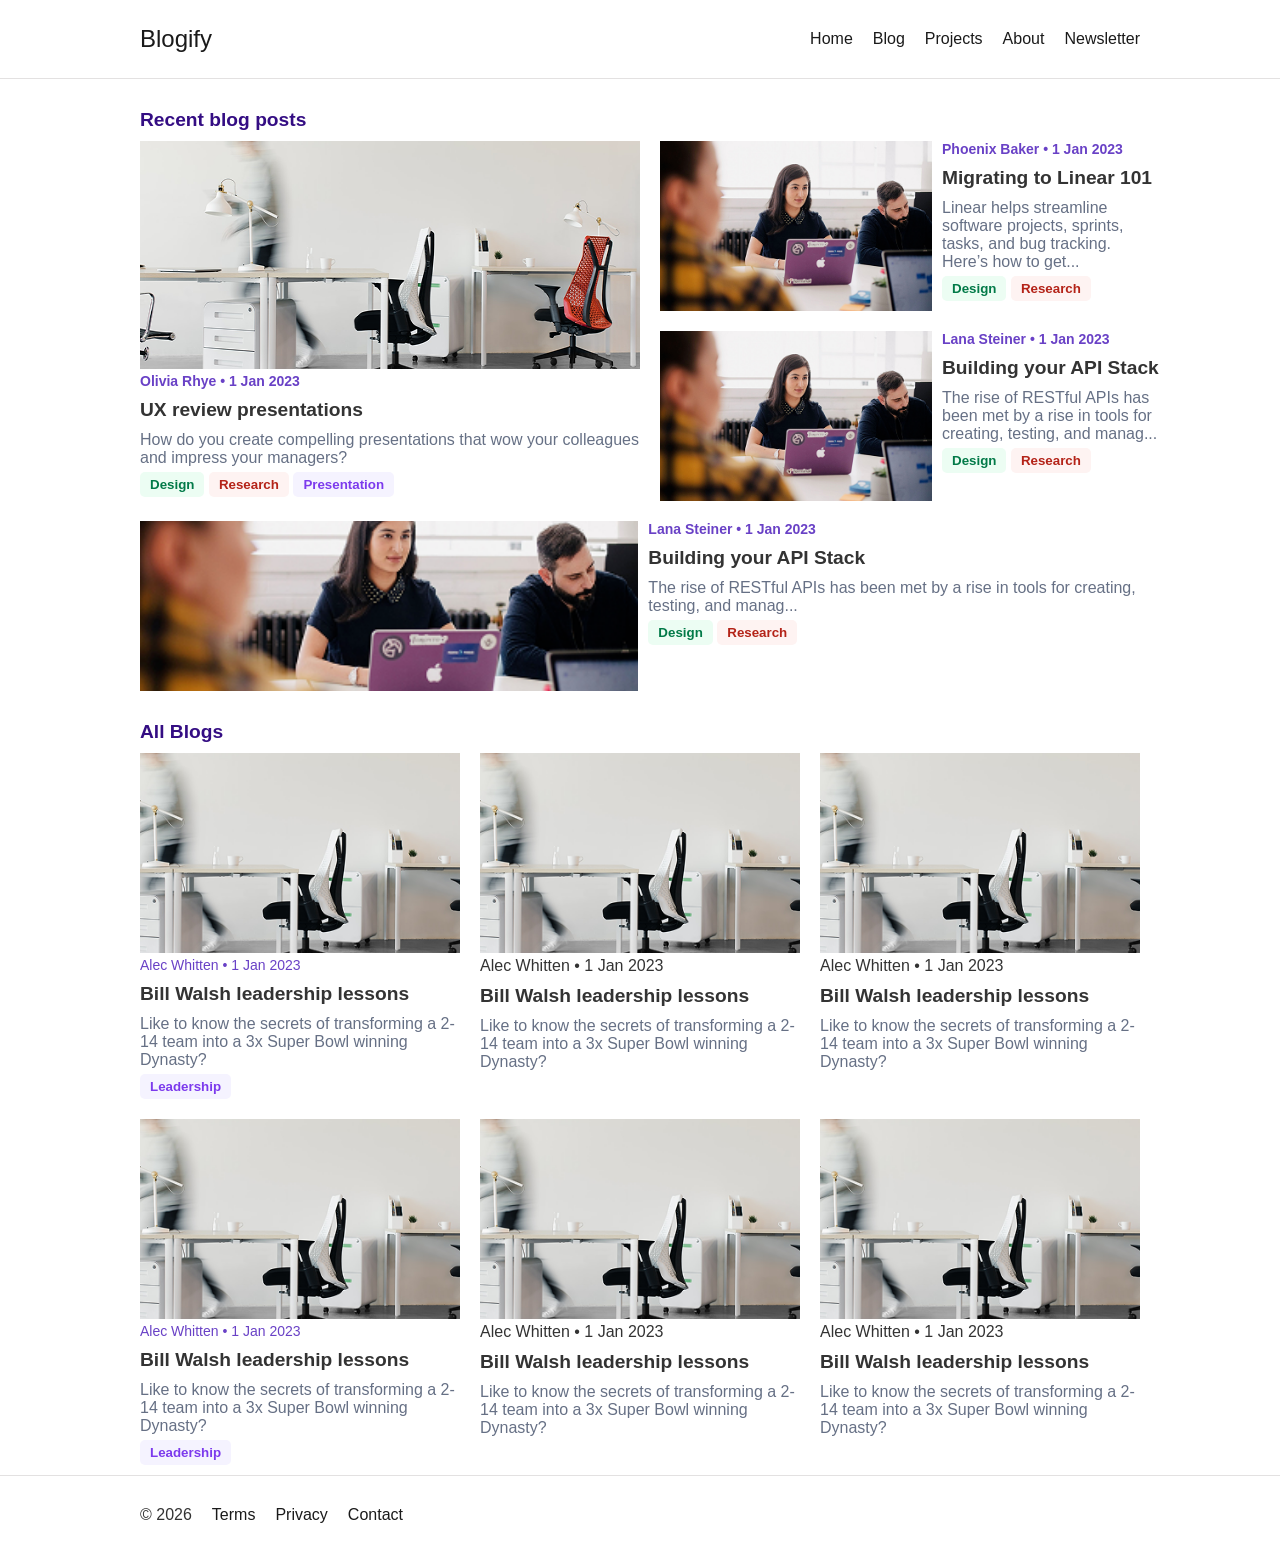
<file: index.html>
<!doctype html>
<html lang="en">
	<head>
		<meta charset="UTF-8" />
		<meta name="viewport" content="width=device-width, initial-scale=1.0" />
		<title>Blogify</title>
		<link rel="stylesheet" href="index.css" />
	</head>
	<body>
		<!-- Header Section Start-->
		<section class="border-b">
			<header class="container header">
				<a href="/" class="site-title">Blogify</a>
				<nav>
					<ul class="menu">
						<li><a href="#">Home</a></li>
						<li><a href="#">Blog</a></li>
						<li><a href="#">Projects</a></li>
						<li><a href="./about.html">About</a></li>
						<li><a href="#">Newsletter</a></li>
					</ul>
				</nav>
			</header>
		</section>
		<!---------------------------------------------
   		 Header Section End
    	----------------------------------------------->
		<!---------------------------------------------
    Recent Blog Posts Section Start
    ----------------------------------------------->
		<section class="container recent-blogs-section">
			<h1 class="section-title">Recent blog posts</h1>

			<div class="recent-blogs">
				<div class="blog-left">
					<img src="./images/blog-1.png" alt="" />
					<h2 class="blog-author">Olivia Rhye • 1 Jan 2023</h2>
					<a href="./ux-review-presentations.html"
						><h1 class="blog-title">UX review presentations</h1></a
					>
					<p class="blog-description">
						How do you create compelling presentations that wow your
						colleagues and impress your managers?
					</p>
					<button class="button-green">Design</button>
					<button class="button-red">Research</button>
					<button class="button-violet">Presentation</button>
				</div>
				<div class="blog-right">
					<div class="blog-grid">
						<img src="./images/blog-2.png" alt="" />
						<div>
							<h2 class="blog-author">
								Phoenix Baker • 1 Jan 2023
							</h2>
							<h1 class="blog-title">Migrating to Linear 101</h1>
							<p class="blog-description">
								Linear helps streamline software projects,
								sprints, tasks, and bug tracking. Here’s how to
								get...
							</p>
							<button class="button-green">Design</button>
							<button class="button-red">Research</button>
						</div>
					</div>
					<div class="blog-grid">
						<img src="./images/blog-2.png" alt="" />
						<div>
							<h2 class="blog-author">
								Lana Steiner • 1 Jan 2023
							</h2>
							<h1 class="blog-title">Building your API Stack</h1>
							<p class="blog-description">
								The rise of RESTful APIs has been met by a rise
								in tools for creating, testing, and manag...
							</p>
							<button class="button-green">Design</button>
							<button class="button-red">Research</button>
						</div>
					</div>
				</div>
			</div>
			<div class="last-blog">
				<div class="blog-grid-2">
					<img src="./images/blog-2.png" alt="" />
					<div>
						<h2 class="blog-author">Lana Steiner • 1 Jan 2023</h2>
						<h1 class="blog-title">Building your API Stack</h1>
						<p class="blog-description">
							The rise of RESTful APIs has been met by a rise in
							tools for creating, testing, and manag...
						</p>
						<button class="button-green">Design</button>
						<button class="button-red">Research</button>
					</div>
				</div>
			</div>
		</section>

		<!---------------------------------------------
   		 All Blogs Section Start
    	----------------------------------------------->
		<section class="container">
			<h1 class="section-title">All Blogs</h1>
			<div class="blogs-list">
				<article class="all-blogs">
					<div class="blog-card">
						<img src="./images/blog-1.png" alt="" />
						<p class="blog-author">Alec Whitten • 1 Jan 2023</p>
						<h2 class="blog-title">
							Bill Walsh leadership lessons
						</h2>
						<p class="blog-description">
							Like to know the secrets of transforming a 2-14 team
							into a 3x Super Bowl winning Dynasty?
						</p>
						<button class="button-violet">Leadership</button>
					</div>
					<div class="blog-card">
						<img src="./images/blog-1.png" alt="" />
						<p class="blog-meta">Alec Whitten • 1 Jan 2023</p>
						<h2 class="blog-title">
							Bill Walsh leadership lessons
						</h2>
						<p class="blog-description">
							Like to know the secrets of transforming a 2-14 team
							into a 3x Super Bowl winning Dynasty?
						</p>
					</div>
					<div class="blog-card">
						<img src="./images/blog-1.png" alt="" />
						<p class="blog-meta">Alec Whitten • 1 Jan 2023</p>
						<h2 class="blog-title">
							Bill Walsh leadership lessons
						</h2>
						<p class="blog-description">
							Like to know the secrets of transforming a 2-14 team
							into a 3x Super Bowl winning Dynasty?
						</p>
					</div>
				</article>
				<article class="all-blogs margin-top">
					<div class="blog-card">
						<img src="./images/blog-1.png" alt="" />
						<p class="blog-author">Alec Whitten • 1 Jan 2023</p>
						<h2 class="blog-title">
							Bill Walsh leadership lessons
						</h2>
						<p class="blog-description">
							Like to know the secrets of transforming a 2-14 team
							into a 3x Super Bowl winning Dynasty?
						</p>
						<button class="button-violet">Leadership</button>
					</div>
					<div class="blog-card">
						<img src="./images/blog-1.png" alt="" />
						<p class="blog-meta">Alec Whitten • 1 Jan 2023</p>
						<h2 class="blog-title">
							Bill Walsh leadership lessons
						</h2>
						<p class="blog-description">
							Like to know the secrets of transforming a 2-14 team
							into a 3x Super Bowl winning Dynasty?
						</p>
					</div>
					<div class="blog-card">
						<img src="./images/blog-1.png" alt="" />
						<p class="blog-meta">Alec Whitten • 1 Jan 2023</p>
						<h2 class="blog-title">
							Bill Walsh leadership lessons
						</h2>
						<p class="blog-description">
							Like to know the secrets of transforming a 2-14 team
							into a 3x Super Bowl winning Dynasty?
						</p>
					</div>
				</article>
			</div>
		</section>

		<!---------------------------------------------
   		 Footer Section Start
		----------------------------------------------->
		<section class="border-top">
			<footer class="container footer">
				<p class="footer-text">&copy; 2026</p>
				<ul class="footer-menu">
					<li><a href="#">Terms</a></li>
					<li><a href="#">Privacy</a></li>
					<li><a href="#">Contact</a></li>
				</ul>
			</footer>
		</section>
		<!---------------------------------------------
   		 Footer Section End
		----------------------------------------------->
	</body>
</html>
</file>
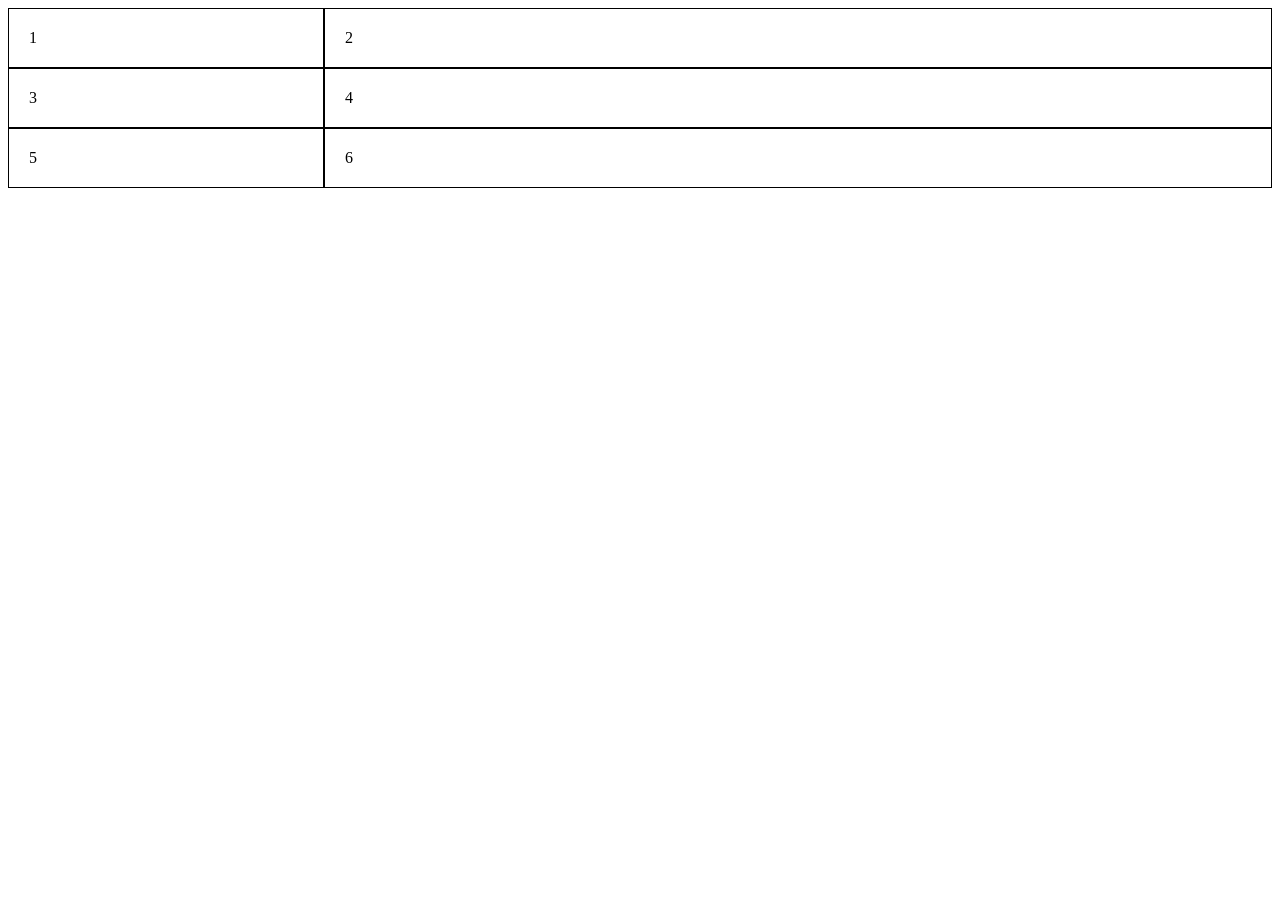
<file: grid.html>
<!doctype html>
<html lang="en">
	<head>
		<meta charset="UTF-8" />
		<meta name="viewport" content="width=device-width, initial-scale=1.0" />
		<title>Grid Layout</title>
		<style>
			.container {
				display: grid;
				grid-template-columns: 1fr 3fr;
			}
			.item {
				border: 1px solid #000;
				padding: 20px;
			}
		</style>
	</head>
	<body>
		<section class="container">
			<div class="item item-1">1</div>
			<div class="item item-2">2</div>
			<div class="item item-3">3</div>
			<div class="item item-4">4</div>
			<div class="item item-5">5</div>
			<div class="item item-6">6</div>
		</section>
	</body>
</html>
</file>
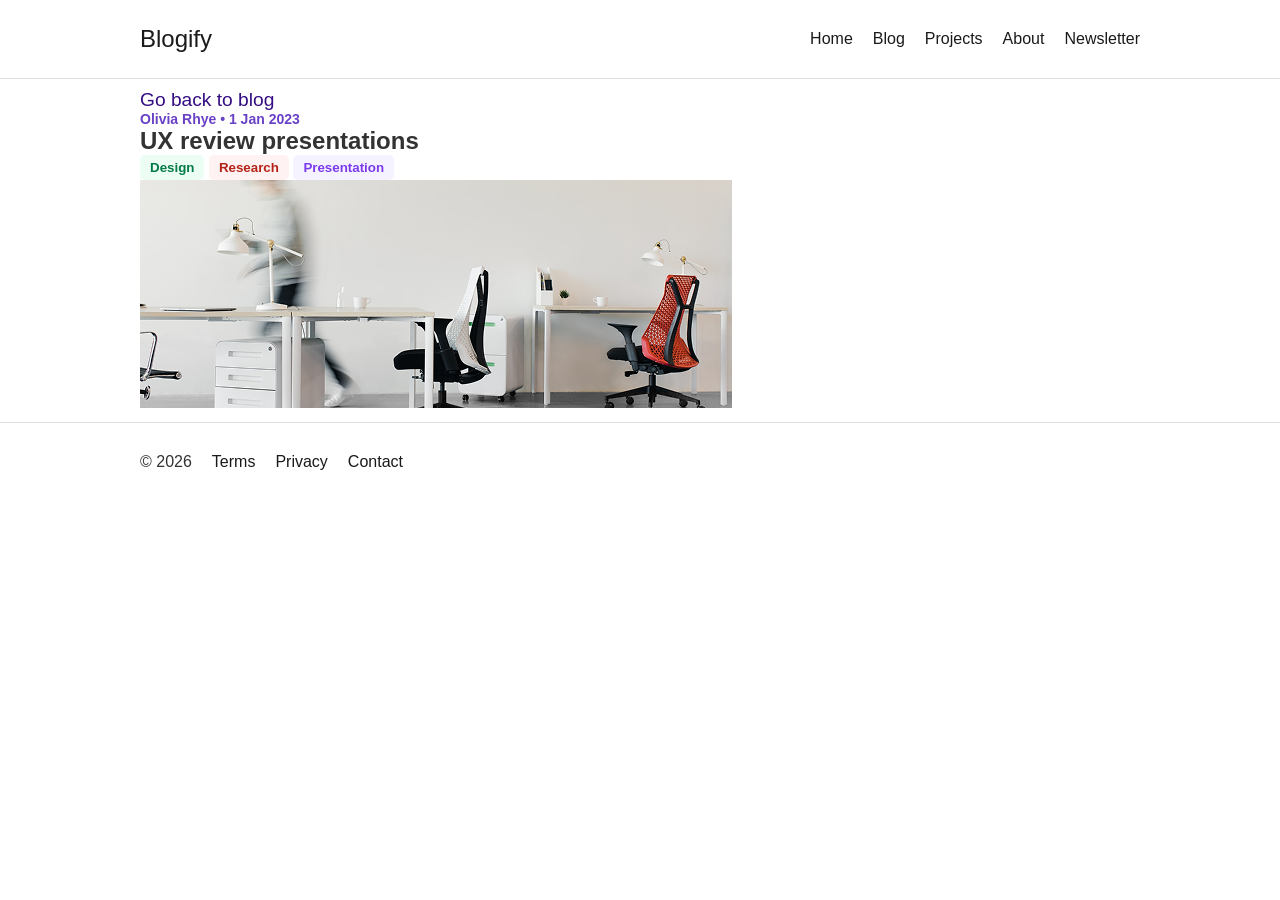
<file: ux-review-presentations.html>
<!doctype html>
<html lang="en">
	<head>
		<meta charset="UTF-8" />
		<meta name="viewport" content="width=device-width, initial-scale=1.0" />
		<title>UX Review Presentations</title>
		<link rel="stylesheet" href="index.css" />
	</head>
	<body>
		<!---------------------------------------------
   		 Header Section Start
		----------------------------------------------->
		<section class="border-b">
			<header class="container header">
				<a href="/" class="site-title">Blogify</a>
				<nav>
					<ul class="menu">
						<li><a href="#">Home</a></li>
						<li><a href="#">Blog</a></li>
						<li><a href="#">Projects</a></li>
						<li><a href="./about.html">About</a></li>
						<li><a href="#">Newsletter</a></li>
					</ul>
				</nav>
			</header>
		</section>
		<!---------------------------------------------
   		 Header Section End
		----------------------------------------------->

		<!---------------------------------------------
   		 Blog Post Section Start	
		----------------------------------------------->
		<section class="container">
			<span class="section-title">Go back to blog</span>
			<h2 class="blog-author">Olivia Rhye • 1 Jan 2023</h2>
			<h1>UX review presentations</h1>
			<button class="button-green">Design</button>
			<button class="button-red">Research</button>
			<button class="button-violet">Presentation</button>
			<div>
				<img src="./images/blog-1.png" alt="" />
			</div>
		</section>

		<!---------------------------------------------

   		 Footer Section Start
		----------------------------------------------->
		<section class="border-top">
			<footer class="container footer">
				<p class="footer-text">&copy; 2026</p>
				<ul class="footer-menu">
					<li><a href="#">Terms</a></li>
					<li><a href="#">Privacy</a></li>
					<li><a href="#">Contact</a></li>
				</ul>
			</footer>
		</section>
		<!---------------------------------------------
   		 Footer Section End
		----------------------------------------------->
	</body>
</html>
</file>
<file: index.css>
* {
	margin: 0;
	padding: 0;
	box-sizing: border-box;
}
:root {
	/* Color Variables */
	--primary-color: #340d83;
	--secondary-color: #1a1a1a;
	--border-color: #e3e1e1;
	/* Font Variables */
	--primaryFontSize: 1.5rem;
	--description-color: #667085;
}
body {
	font-family: Arial, sans-serif;
	color: #333;
}
.container {
	max-width: 1000px;
	margin: 10px auto;
}
.section-title {
	font-size: 1.2rem;
	margin-bottom: 10px;
	color: var(--primary-color);
}

/************************************************
 * Header Styles 
 ************************************************/
.site-title {
	font-size: var(--primaryFontSize);
	color: var(--secondary-color);
}
.header {
	display: flex;
	justify-content: space-between;
	align-items: center;
	padding: 15px 0;
}
.menu {
	display: flex;
	list-style: none;
	gap: 20px;
}
.menu li a {
	text-decoration: none;
	color: var(--secondary-color);
}
.border-b {
	border-bottom: 1px solid var(--border-color);
}
/* Recent Blog Posts Section Styles Start */
.recent-blogs-section {
	margin: 30px auto;
}
.recent-blogs {
	display: grid;
	grid-template-columns: 50% 50%;
	column-gap: 20px;
}
/* .blog-left,
.blog-right {
	border: 1px solid var(--border-color);
} */
.blog-right {
	display: flex;
	flex-direction: column;
	gap: 20px;
}
.blog-left img {
	width: 100%;
	height: 228px;
}
.blog-author {
	color: #6941c6;
	font-size: 14px;
}
.blog-title {
	font-size: 1.2rem;
	margin: 10px 0;
}
.blog-description {
	color: var(--description-color);
	font-size: 16px;
	margin-bottom: 5px;
}
.button-green {
	background-color: #ecfdf3;
	color: #027a48;
	padding: 5px 10px;
	border: none;
	cursor: pointer;
	border-radius: 5px;
	font-weight: bold;
}
.button-red {
	background-color: #fef3f2;
	color: #b42318;
	padding: 5px 10px;
	border: none;
	cursor: pointer;
	border-radius: 5px;
	font-weight: bold;
}
.button-violet {
	background-color: #f5f3ff;
	color: #7c3aed;
	padding: 5px 10px;
	border: none;
	cursor: pointer;
	border-radius: 5px;
	font-weight: bold;
}
.blog-grid {
	display: flex;
	gap: 10px;
}
.blog-grid img {
	width: 100%;
	height: 170px;
	object-fit: cover;
}
.last-blog {
	margin: 20px 0;
}
.blog-grid-2 {
	display: flex;
	gap: 10px;
}
.blog-grid-2 img {
	width: 65%;
	height: 170px;
	object-fit: cover;
}
/* All Blog Post Section Styles Start */
.all-blogs {
	display: flex;
	gap: 20px;
}
.blog-card {
	width: 380px;
}
.blog-card img {
	width: 100%;
	height: 200px;
	object-fit: cover;
}

/* Footer Styles */
.footer {
	display: flex;
	padding: 20px 0;
	gap: 20px;
}
.border-top {
	border-top: 1px solid var(--border-color);
}
.footer-menu {
	display: flex;
	gap: 20px;
	list-style: none;
}
.footer-menu li a {
	text-decoration: none;
	color: var(--secondary-color);
}
a {
	text-decoration: none;
	color: inherit;
}
a:visited {
	color: inherit;
}
.margin-top {
	margin-top: 20px;
}
</file>
